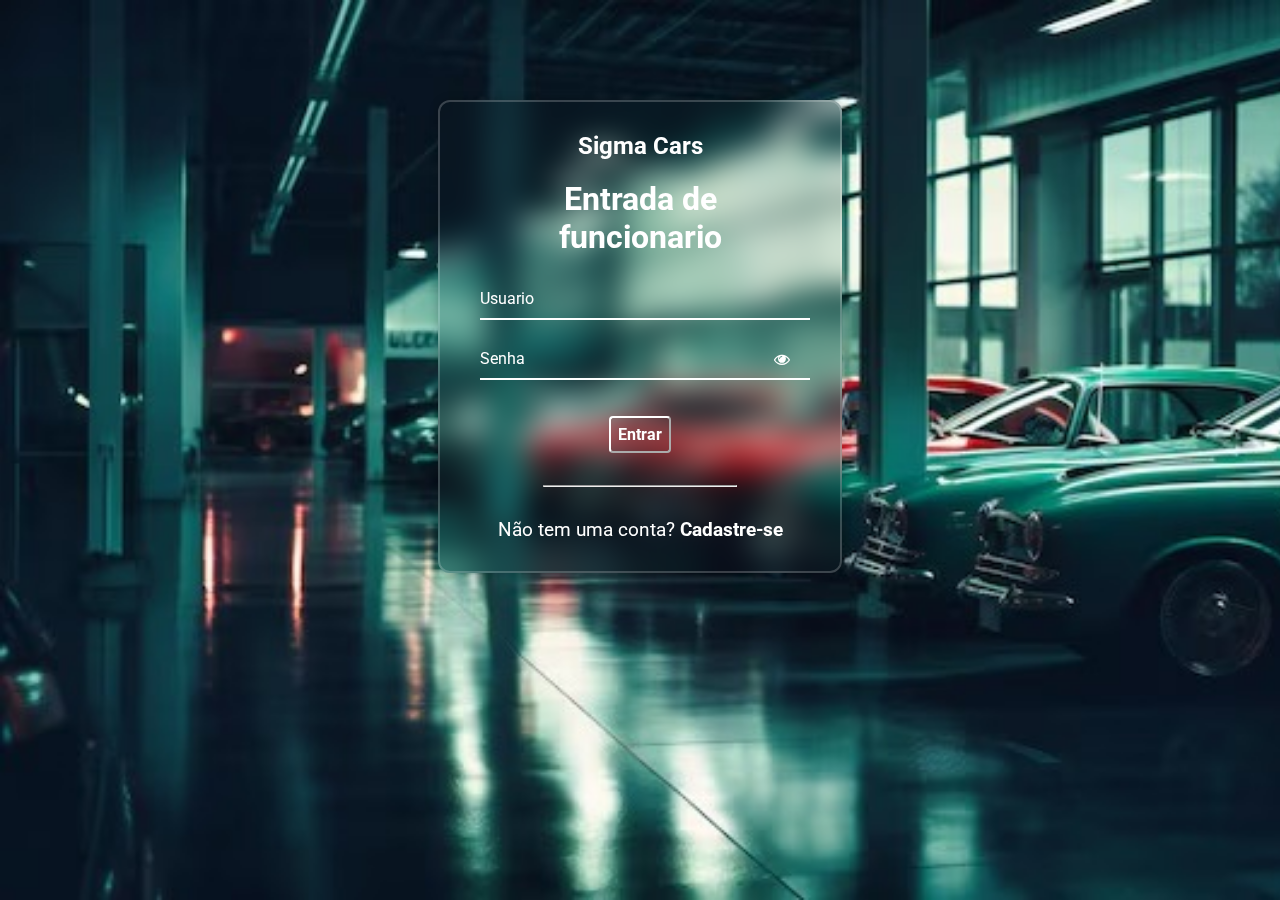
<file: index.html>
<!DOCTYPE html>
<html lang="pt-br">
  <head>
    <meta charset="UTF-8" />
    <meta http-equiv="X-UA-Compatible" content="IE=edge" />
    <meta name="viewport" content="width=device-width, initial-scale=1.0" />
    <link rel="stylesheet" href="https://stackpath.bootstrapcdn.com/font-awesome/4.7.0/css/font-awesome.min.css"/>
    <link rel="stylesheet" href="signin.css" />
    <title>Singin</title>
  </head>
  <body>
    <div class="container">
      <div class="card">
        <h2>Sigma Cars</h2>
        <h1>Entrada de funcionario</h1>

        <div id="msgError"></div>

        <div class="label-float">
          <input type="text" id="usuario" paceholder="" required />
          <label id="userLabel" for="usuario">Usuario</label>
        </div>

        <div class="label-float">
          <input type="password" id="senha" paceholder="" required />
          <label id="senhaLabel" for="senha">Senha</label>
          <i class="fa fa-eye" aria-hidden="true"></i>
        </div>

        <div class="justify-center">
          <button onclick="entrar()">Entrar</button>
        </div>

        <div class="justify-center">
          <hr />
        </div>

        <p>
          Não tem uma conta?
          <a href="signup.html">
            Cadastre-se
          </a>
        </p>
      </div>
    </div>

    <script src="signin.js"></script>
  </body>
</html>
</file>
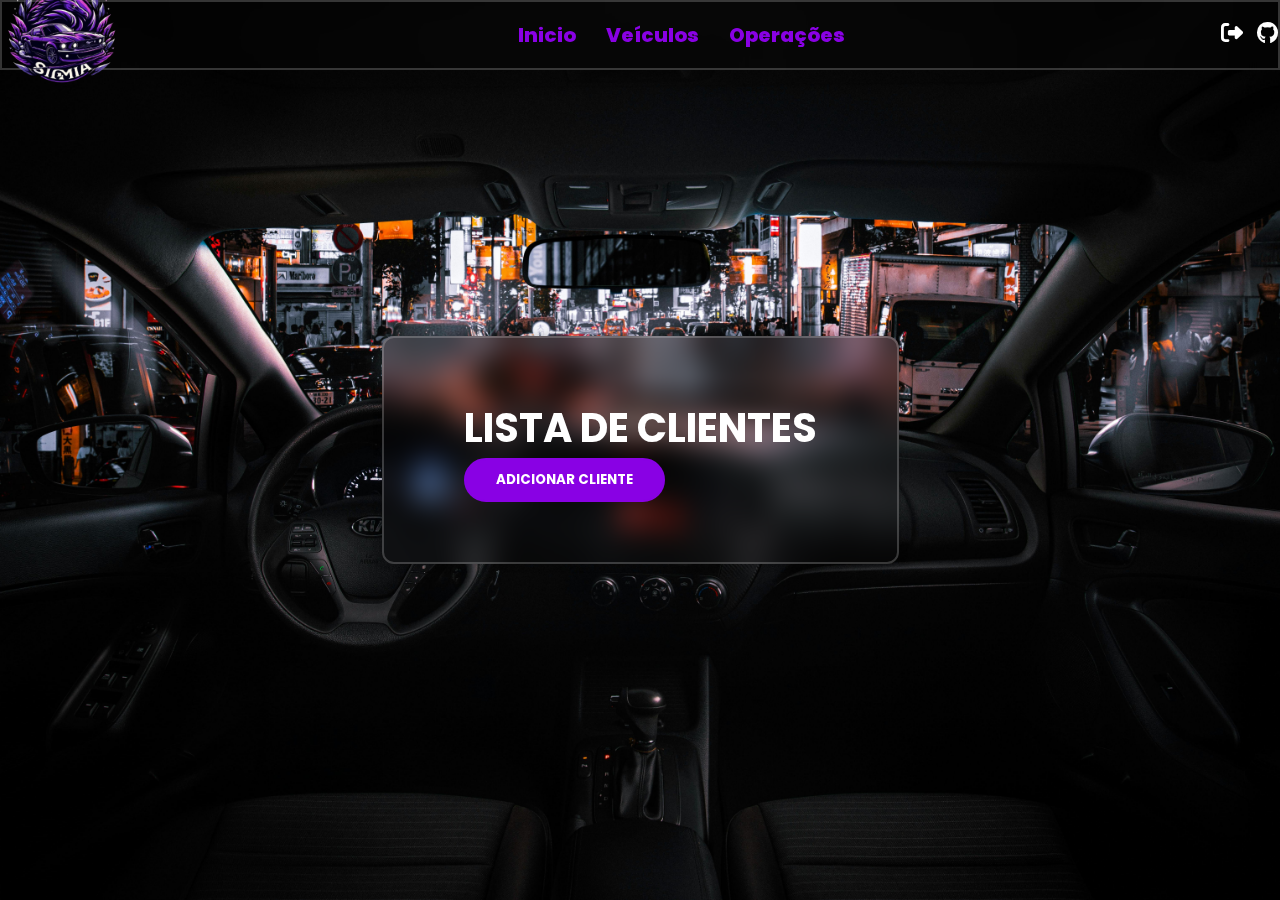
<file: clientes.html>
<!DOCTYPE html>
<html lang="pt-BR">
<head>
    <meta charset="UTF-8">
    <meta name="viewport" content="width=device-width, initial-scale=1.0">
    <link rel="stylesheet" href="Clientes.css">
    <link rel="stylesheet" href="https://cdnjs.cloudflare.com/ajax/libs/font-awesome/6.4.0/css/all.min.css">
    <title>Clientes - Rede Sigma</title>
</head>
<body>
    <header>
        <nav>
            <img src="images/logo1.png" class="logo" alt="" >
            <div class="menu">
                <a href="home.html">Inicio</a>
                <a href="veiculos.html">Veículos</a>
                <a href="operacoes.html">Operações</a>
            </div>
            
            <div class="social">
                <a href="index.html"><i class="fa-solid fa-right-from-bracket"></i></a>
                <a href="https://github.com/JotaMarcos/PropostaProjetoSigma/tree/main"><i class="fa-brands fa-github"></i></a>
            </div>
            
        </nav>
    </header>
    <div class="hero">
        <section id="clientes">     
            <div class="card">       
                <div class="text">
                    <h2>Lista de Clientes</h2>
                    <ul id="lista-clientes"></ul>
                    <button class="btn" onclick="adicionarCliente()">Adicionar Cliente</button>
                </div>
            </div>
        </section>
    </div>
    <script src="script.js"></script>
</body>
</html>
</file>
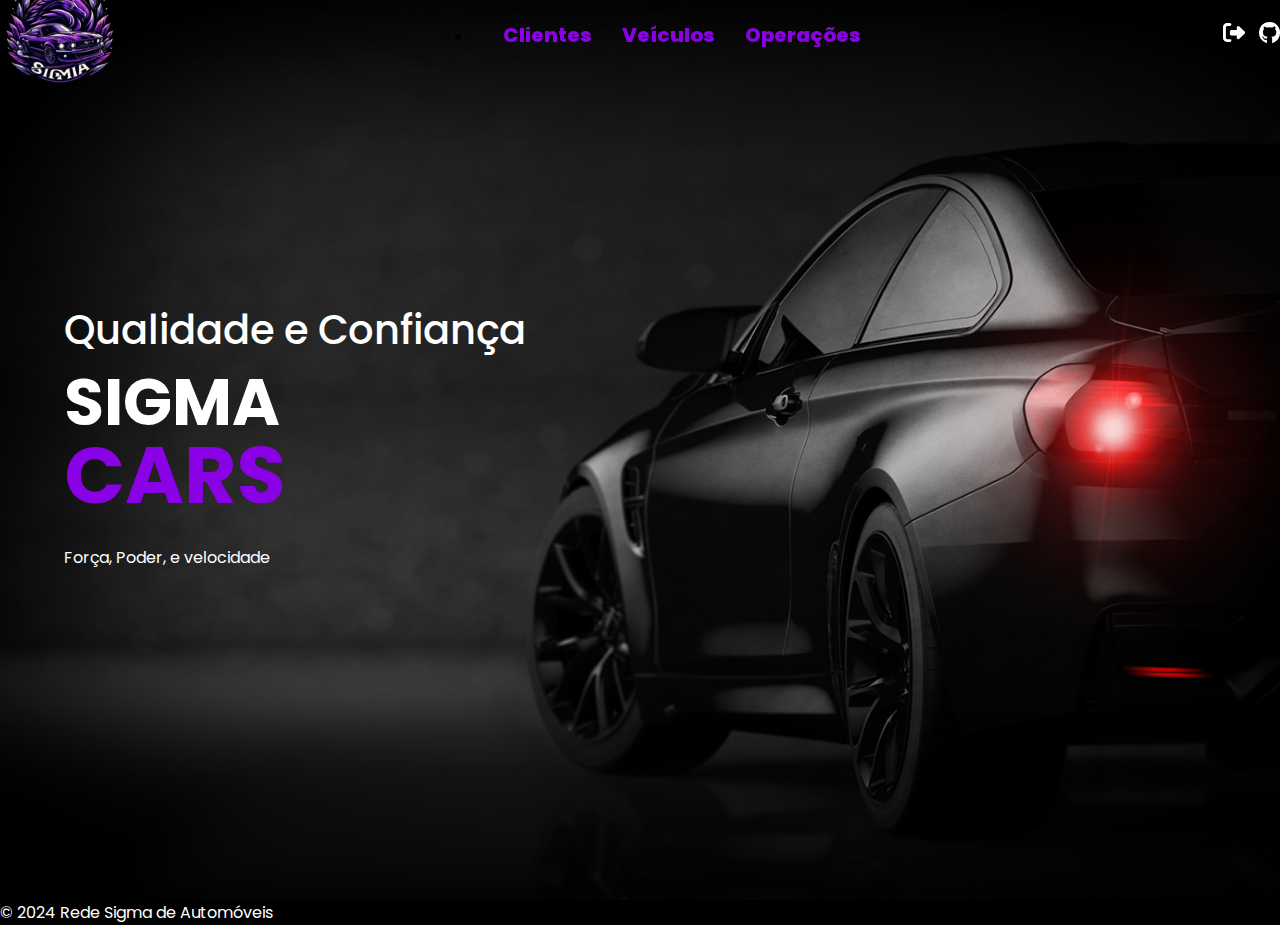
<file: home.html>
<!DOCTYPE html>
<html lang="pt-br">
<head>
    <meta charset="UTF-8">
    <meta http-equiv="X-UA-Compatible" content="IE=edge">
    <meta name="viewport" content="width=device-width, initial-scale=1.0">
    <title>Cars</title>
    <link rel="stylesheet" href="https://cdnjs.cloudflare.com/ajax/libs/font-awesome/6.4.0/css/all.min.css">
    <link rel="stylesheet" href="home.css">
</head>
<body>
    <header>
        <nav>
            <img src="images/logo1.png" class="logo" alt="" >
            <div class="menu">
                <li><a href="clientes.html">Clientes</a></li>
                <li><a href="veiculos.html">Veículos</a></li>
                <li><a href="operacoes.html">Operações</a></li>

            </div>

            <div class="social">
                <a href="index.html"><i class="fa-solid fa-right-from-bracket"></i></a>
                <a href="https://github.com/JotaMarcos/PropostaProjetoSigma/tree/main"><i class="fa-brands fa-github"></i></a>
            </div>
        </nav>
    </header>
    
    <div class="hero">

        <div class="text">
            <h4>Qualidade e Confiança</h4>
            <h1>Sigma<br> <span>Cars</span></h1>
            <p>Força, Poder, e velocidade </p>
  
        </div>
    </div>

    <footer>
        <p>&copy; 2024 Rede Sigma de Automóveis</p>
    </footer>

    <script>
        let heroBg = document.querySelector('.hero');

        setInterval(() => {
            heroBg.style.backgroundImage = "url(images/bg-light.jpg)"
            
            setTimeout(() => {
                heroBg.style.backgroundImage = "url(images/bg.jpg)"
            }, 1000);
        }, 2200);
    </script>
</body>
</html>
</file>
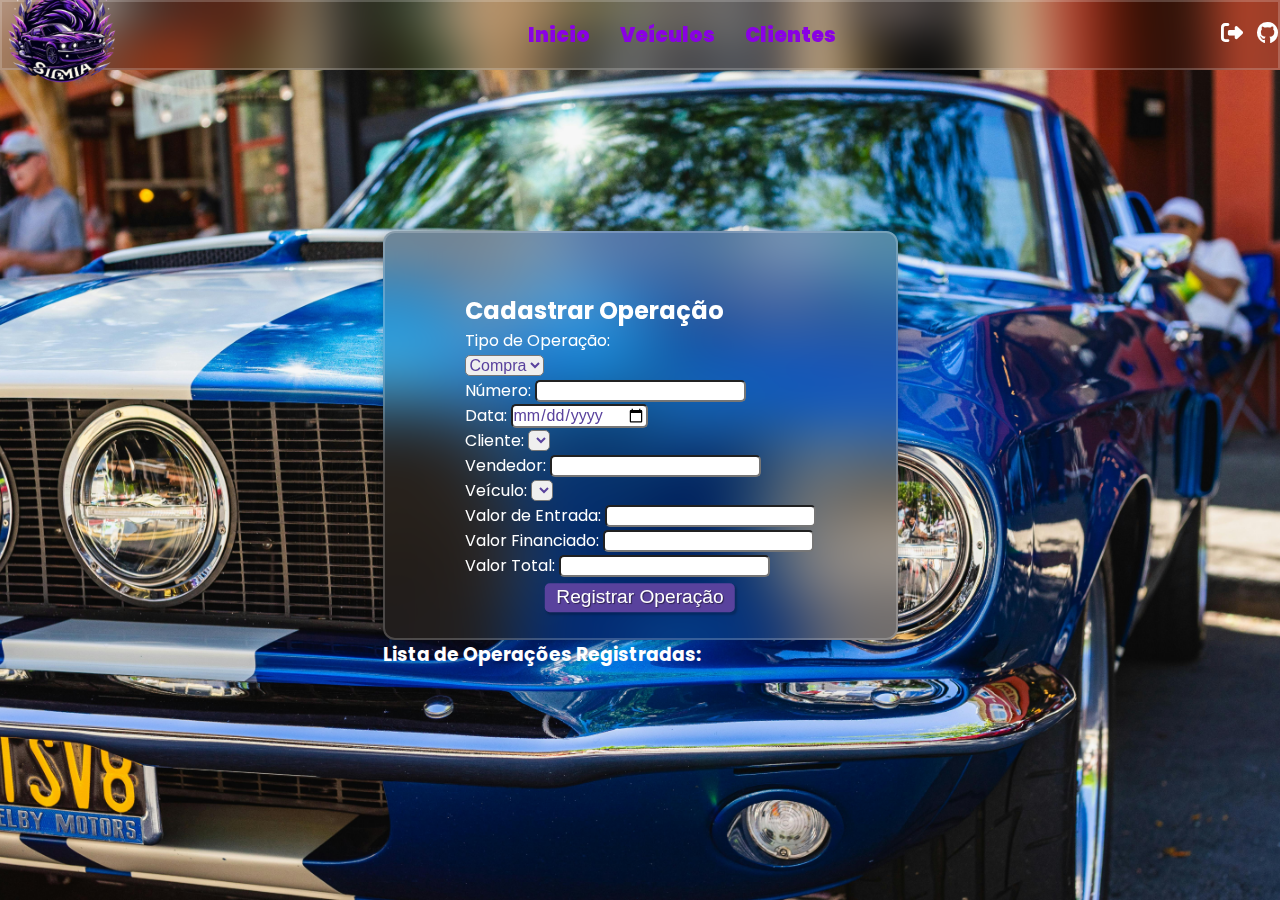
<file: operacoes.html>
<!DOCTYPE html>
<html lang="pt-BR">
<head>
    <meta charset="UTF-8">
    <meta name="viewport" content="width=device-width, initial-scale=1.0">
    <link rel="stylesheet" href="operações.css">
    <link rel="stylesheet" href="https://cdnjs.cloudflare.com/ajax/libs/font-awesome/6.4.0/css/all.min.css">
    <title>Operações - Rede Sigma</title>
</head>
<body>
    <header>
        <nav>
            <img src="images/logo1.png" class="logo" alt="" >
            <div class="menu">
                <a href="home.html">Inicio</a>
                <a href="veiculos.html">Veículos</a>
                <a href="clientes.html">Clientes</a>
            </div>
            <div class="social">
                <a href="index.html"><i class="fa-solid fa-right-from-bracket"></i></a>
                <a href="https://github.com/JotaMarcos/PropostaProjetoSigma/tree/main"><i class="fa-brands fa-github"></i></a>
            </div>
        </nav>
    </header>

     <section id="operacoes" >
        <div class="card">
            <h2>Cadastrar Operação</h2>

    
            <form id="form-operacao">
                <p>Tipo de Operação:</p>
                <select id="tipo-operacao">
                    <option value="compra">Compra</option>
                    <option value="venda">Venda</option>
                </select><br/>

                Número: <input type="number" id="numero" required /><br/>
                Data: <input type="date" id="data" required /><br/>
                Cliente: 
                <select id="cliente-select"></select><br/>
                Vendedor: 
                <input type="text" id="vendedor" required /><br/>
                Veículo: 
                <select id="veiculo-select"></select><br/>


                Valor de Entrada: 
                <input type="number" id="valor-entrada" /><br/>
                Valor Financiado: 
                <input type="number" id="valor-financiado" /><br/>
                Valor Total: 
                <input type="number" id="valor-total" /><br/>

             <button class="btn" type="submit">Registrar Operação</button>
            </form>
        </div>
         <h3>Lista de Operações Registradas:</h3>
         <ul id="lista-operacoes"></ul>

     </section>


     <script src="script.js"></script> 
  </body> 
  </html>
</file>
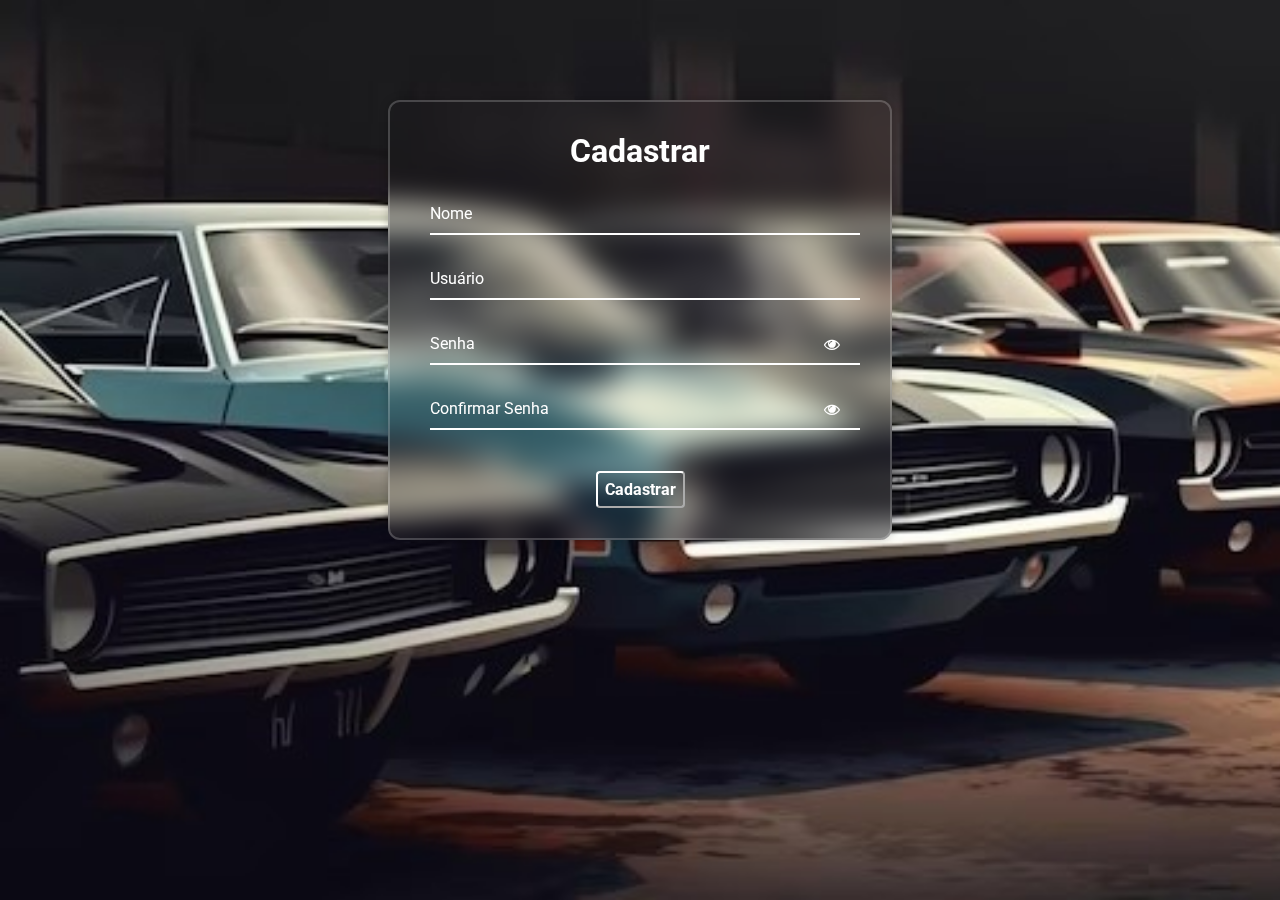
<file: signup.html>
<!DOCTYPE html>
<html lang="pt-br">
  <head>
    <meta charset="UTF-8" />
    <meta http-equiv="X-UA-Compatible" content="IE=edge" />
    <meta name="viewport" content="width=device-width, initial-scale=1.0" />
    <link rel="stylesheet" href="https://stackpath.bootstrapcdn.com/font-awesome/4.7.0/css/font-awesome.min.css"/>
    <link rel="stylesheet" href="signup.css" />
    <title>Singup</title>
  </head>
  <body>
    <div class="container">
      <div class="card">
        <h1>Cadastrar</h1>

        <div id="msgError"></div>
        <div id="msgSuccess"></div>

        <div class="label-float">
          <input type="text" id="nome" placeholder=" " required />
          <label id="labelNome" for="nome">Nome</label>
        </div>

        <div class="label-float">
          <input type="text" id="usuario" placeholder=" " required />
          <label id="labelUsuario" for="usuario">Usuário</label>
        </div>

        <div class="label-float">
          <input type="password" id="senha" placeholder=" " required />
          <label id="labelSenha" for="senha">Senha</label>
          <i id="verSenha" class="fa fa-eye" aria-hidden="true"></i>
        </div>

        <div class="label-float">
          <input type="password" id="confirmSenha" placeholder=" " required />
          <label id="labelConfirmSenha" for="confirmSenha"
            >Confirmar Senha</label
          >
          <i id="verConfirmSenha" class="fa fa-eye" aria-hidden="true"></i>
        </div>

        <div class="justify-center">
          <button onclick="cadastrar()">Cadastrar</button>
        </div>
      </div>
    </div>

    <script src="signup.js"></script>
  </body>
</html>
</file>
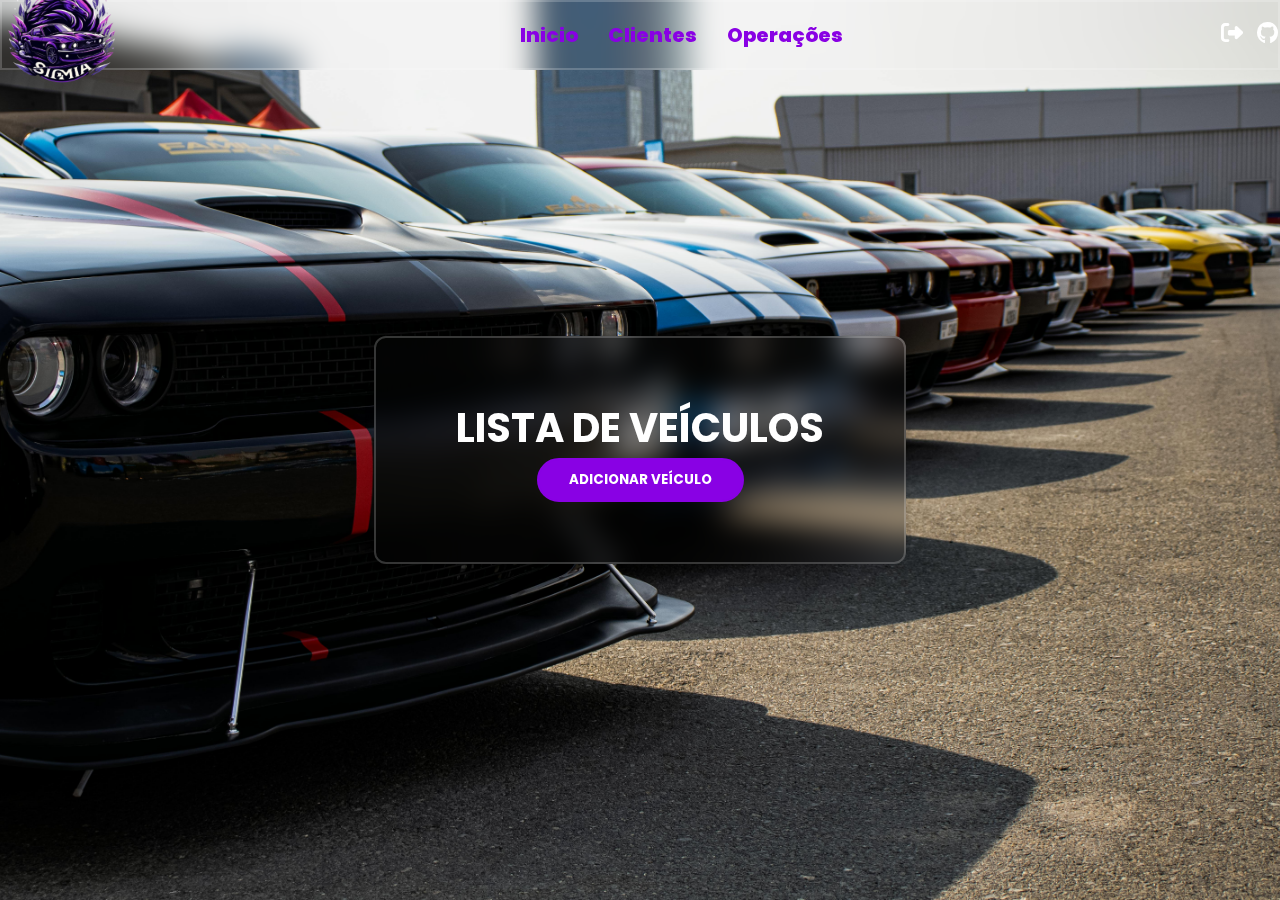
<file: veiculos.html>
<!DOCTYPE html>
<html lang="pt-BR">
<head>
    <meta charset="UTF-8">
    <meta name="viewport" content="width=device-width, initial-scale=1.0">
    <link rel="stylesheet" href="veiculos.css">
    <link rel="stylesheet" href="https://cdnjs.cloudflare.com/ajax/libs/font-awesome/6.4.0/css/all.min.css">
    <title>veiculos - Rede Sigma</title>
</head>
<body>
    <header>
        <nav>
            <img src="images/logo1.png" class="logo" alt="" >
            <div class="menu">
                <a href="home.html">Inicio</a>
                <a href="clientes.html">Clientes</a>
                <a href="operacoes.html">Operações</a>
            </div>
            <div class="social">
                <a href="index.html"><i class="fa-solid fa-right-from-bracket"></i></a>
                <a href="https://github.com/JotaMarcos/PropostaProjetoSigma/tree/main"><i class="fa-brands fa-github"></i></a>
            </div>
        </nav>
    </header>
        <div class="hero">
            <section id="veiculos">
                <div class="card">       
                    <div class="text">
                            <h2>Lista de Veículos</h2>
                            <ul id="lista-veiculos"></ul>
                            <div class="center">
                            <button class="btn" onclick="adicionarVeiculo()">Adicionar Veículo</button>
                            </div>
                    </div>
                </div>
            </section>     
        </div>
    <script src="script.js"></script>
</body>
</html>
</file>
<file: signin.css>
@import url('https://fonts.googleapis.com/css2?family=Roboto:ital,wght@0,100;0,300;0,400;0,500;0,700;0,900;1,100;1,300;1,400;1,500;1,700;1,900&display=swap');

* {
  margin: 0;
  padding: 0;
  font-family: 'Roboto', sans-serif;
}

body {
  background-image: url("images/login2.jpeg");
  background-repeat: no-repeat;
  background-size: cover;
  background-attachment: fixed
  
}

.container {
  display: flex;
  justify-content: center;
  width: 100%;
  margin-top: 100px;
}

.card {
  width: 320px;
  background: transparent;
  border: 2px solid rgba(255, 255, 255, .2);
  backdrop-filter: blur(15px);
  box-shadow: 0 0 10px rgba(0, 0, 0, .2);
  color: #fff;
  border-radius: 12px;
  padding: 30px 40px;
}

h1{
  text-align: center;
  margin-bottom: 20px;
  color: #fff
}

h2{
  text-align: center;
  margin-bottom: 20px;
  color: #fff
}

.label-float input{
  width: 100%;
  padding: 5px 5px;
  display: inline-block;
  border: 0;
  border-bottom: 2px solid #fff;
  background-color: transparent;
  outline: none;
  min-width: 180px;
  font-size: 16px;
  transition: all .3s ease-out;
  border-radius: 0;
  color: #fff;
}

.label-float{
  position: relative;
  padding-top: 13px;
  margin-top: 5%;
  margin-bottom: 5%;
}

.label-float input:focus{
  border-bottom: 2px solid #fff;
}

.label-float label{
  color: #fff;
  position: absolute;
  top: 0;
  left: 0;
  margin-top: 13px;
  transition: all .3s ease-out;
}

.label-float input:focus + label,
.label-float input:valid + label{
  font-size: 13px;
  margin-top: 0;
  color: #fff;
}

button{
  background-color: transparent;
  border-color: #fff;
  color: #fff;
  padding: 7px;
  font-weight: bold;
  font-size: 12pt;
  margin-top: 20px;
  border-radius: 4px;
  cursor: pointer;
  outline: none;
  transition: all .4s ease-out;
}

button:hover{
  background-color: #272262;
  color: #fff;
}

.justify-center{
  display: flex;
  justify-content: center;
}

hr{
  margin-top: 10%;
  margin-bottom: 10%;
  width: 60%;
}

p{
  color: #fff;
  font-size: 14pt;
  text-align: center;
}

a{
  color: #fff;
  font-weight: bold;
  text-decoration: none;
  transition: all .3s ease-out;
}

a:hover{
  color: #fff;
}

.fa-eye{
  position: absolute;
  top: 15px;
  right: 10px;
  cursor: pointer;
  color: #fff;
}

 #msgError{
  text-align: center;
  color: #ff0000;
  background-color: #ffbbbb;
  padding: 10px;
  border-radius: 4px;
  display: none;
}
</file>
<file: Clientes.css>
@import url('https://fonts.googleapis.com/css2?family=Poppins:wght@300;400;500;600;700;800;900&display=swap');
*{
    padding: 0;
    margin: 0;
    box-sizing: border-box;
    text-decoration: none;
    font-family: 'Poppins', sans-serif;
}
header{
    position: fixed;
    top: 0;
    left: 0;
    right: 0;
}
header nav{
    background: transparent;
    border: 2px solid rgba(255, 255, 255, .2);
    backdrop-filter: blur(15px);
    width: 100%;
    margin: auto;
    display: flex;
    justify-content: space-between;
    align-items: center;
    height: 70px;
    position: absolute;
}
header nav .logo{
    width: 120px;
}
header nav .menu{
    display: flex;
    align-items: center;
}
nav .menu a{
    color: #8901e4;
    font-size: 20px;
    font-weight: 800;
    margin-left: 30px;
    position: relative;
}
nav .menu a::after{
    content: '';
    position: absolute;
    bottom: -5px;
    left: 0;
    width: 0%;
    height: 2px;
    background-color: #8901e4;
    transition: 0.4s;
}
nav .menu a:hover::after{
    width: 100%;
}
nav .social a i{
    color: #fff;
    font-size: 22px;
    margin-left: 10px;
    transition: 0.3s;
}
nav .social a i:hover{
    transform: scale(1.3);
    color: #8901e4;
}


body{
    width: 100%;
    height: 100vh;
    background: url('images/pexels-apasaric-4512439.jpg');
    background-position: center;
    background-repeat: no-repeat;
    background-size: cover;
    background-attachment: fixed;
    display: flex;
    justify-content: center;
    align-items: center;
}

.hero .card {
    background: transparent;
    border: 2px solid rgba(255, 255, 255, .2);
    backdrop-filter: blur(15px);
    box-shadow: 0 0 10px rgba(0, 0, 0, .2);
    border-radius: 12px;
    padding: 60px 80px;
  }
.hero .text h2{
    font-size: 40px;
    color: #fff;
    text-transform: uppercase;

}

.hero .text li{
    color: #fff;
    margin-bottom: 30px;
    display: flex;
    align-items: center;
    justify-content: center;
}
.hero .text li img{
    
    justify-content: center;
    display: block; 
    margin: 10 auto;
    
    
}
.hero .text .center{
    display: flex;
    justify-content: center;
}
.hero .text .btn{
    padding: 10px 30px;
    background-color: #8901e4;
    text-transform: uppercase;
    color: #fff;
    font-weight: bold;
    border-radius: 80px;
    border: 2px solid #8901e4;
    transition: 0.3s;
    cursor: pointer;
}
.hero .text .btn:hover{
    background-color: transparent;
}
</file>
<file: home.css>
@import url('https://fonts.googleapis.com/css2?family=Poppins:wght@300;400;500;600;700;800;900&display=swap');

*{
    padding: 0;
    margin: 0;
    box-sizing: border-box;
    text-decoration: none;
    font-family: 'Poppins', sans-serif;
}
header{
    position: fixed;
    top: 0;
    left: 0;
    right: 0;
}
header nav{
    width: 100%;
    margin: auto;
    display: flex;
    justify-content: space-between;
    align-items: center;
    height: 70px;
    position: absolute;
}
header nav .logo{
    width: 120px;
}
header nav .menu{
    display: flex;
    align-items: center;
}
nav .menu a{
    color: #8901e4;
    font-size: 20px;
    font-weight: 800;
    margin-left: 30px;
    position: relative;
}
nav .menu a::after{
    content: '';
    position: absolute;
    bottom: -5px;
    left: 0;
    width: 0%;
    height: 2px;
    background-color: #8901e4;
    transition: 0.4s;
}
nav .menu a:hover::after{
    width: 100%;
}
nav .social a i{
    color: #fff;
    font-size: 22px;
    margin-left: 10px;
    transition: 0.3s;
}
nav .social a i:hover{
    transform: scale(1.3);
    color: #8901e4;
}





.hero{
    width: 100%;
    height: 100vh;
    background: url('images/bg-light.jpg');
    background-position: center;
    background-size: cover;
    display: flex;
    justify-content: center;
    align-items: center;
}
.hero .text{
    width: 90%;
    margin: auto;
}
.hero .text h4{
    font-size: 40px;
    color: #fff;
    font-weight: 500;
    margin-bottom: 10px;
}
.hero .text h1{
    color: #fff;
    font-size: 65px;
    text-transform: uppercase;
    line-height: 1;
    margin-bottom: 30px;
}
.hero .text h1 span{
    color: #8901e4;
    font-size: 80px;
    font-weight: bold;
}
.hero .text p{
    color: #fff;
    margin-bottom: 30px;
}
.hero .text .btn{
    padding: 10px 30px;
    background-color: #8901e4;
    text-transform: uppercase;
    color: #fff;
    font-weight: bold;
    border-radius: 30px;
    border: 2px solid #8901e4;
    transition: 0.3s;
}
.hero .text .btn:hover{
    background-color: transparent;
}



footer{
    background: #000000;
}
footer p{
    color: #fff;

}
</file>
<file: operações.css>
@import url('https://fonts.googleapis.com/css2?family=Poppins:wght@300;400;500;600;700;800;900&display=swap');
*{
    padding: 0;
    margin: 0;
    box-sizing: border-box;
    text-decoration: none;
    font-family: 'Poppins', sans-serif;
}
header{
    position: fixed;
    top: 0;
    left: 0;
    right: 0;
}
header nav{
    background: transparent;
    border: 2px solid rgba(255, 255, 255, .2);
    backdrop-filter: blur(25px);
    width: 100%;
    margin: auto;
    display: flex;
    justify-content: space-between;
    align-items: center;
    height: 70px;
    position: absolute;
}
header nav .logo{
    width: 120px;
}
header nav .menu{
    display: flex;
    align-items: center;
}
nav .menu a{
    color: #8901e4;
    font-size: 20px;
    font-weight: 900;
    margin-left: 30px;
    position: relative;
}
nav .menu a::after{
    content: '';
    position: absolute;
    bottom: -5px;
    left: 0;
    width: 0%;
    height: 2px;
    background-color: #8901e4;
    transition: 0.4s;
}
nav .menu a:hover::after{
    width: 100%;
}
nav .social a i{
    color: #fff;
    font-size: 22px;
    margin-left: 10px;
    transition: 0.3s;
}
nav .social a i:hover{
    transform: scale(1.3);
    color: #8901e4;
}



body{
    width: 100%;
    height: 100vh;
    background: url('images/pexels-robertkso-24182221.jpg');
    background-position: center;
    background-repeat: no-repeat;
    background-size: cover;
    display: flex;
    background-attachment: fixed;
    justify-content: center;
    align-items: center;
    color: #fff;
}

input, select, textarea, button {
    font-family: sans-serif;
    font-size: 1em;
    color: #59429d;
    border-radius: 5px;
}

.btn {
    font-size: 1.2em;
    background: #59429d;
    border: 0;
    margin-bottom: 1em;
    color: #ffffff;
    padding: 0.2em 0.6em;
    box-shadow: 2px 2px 2px rgba(0,0,0,0.2);
    text-shadow: 1px 1px 1px rgba(0,0,0,0.5);
    position: absolute;
    top: 90%;
    left: 50%;
    margin-right: -50%;
    transform: translate(-50%, -50%)

}


.card{
    background: transparent;
    border: 2px solid rgba(255, 255, 255, .2);
    backdrop-filter: blur(35px);
    box-shadow: 0 0 10px rgba(0, 0, 0, .2);
    border-radius: 12px;
    padding: 60px 80px;
}
</file>
<file: signup.css>
@import url('https://fonts.googleapis.com/css2?family=Roboto:ital,wght@0,100;0,300;0,400;0,500;0,700;0,900;1,100;1,300;1,400;1,500;1,700;1,900&display=swap');

* {
  margin: 0;
  padding: 0;
  font-family: 'Roboto', sans-serif;
}

body {
  background-image: url("images/cadastro.jpeg");
  background-repeat: no-repeat;
  background-size: cover;
  background-attachment: fixed
  
}

.container {
  display: flex;
  justify-content: center;
  width: 100%;
  margin-top: 100px;
}

.card {
  width: 420px;
  background: transparent;
  border: 2px solid rgba(255, 255, 255, .2);
  backdrop-filter: blur(15px);
  box-shadow: 0 0 10px rgba(0, 0, 0, .2);
  color: #fff;
  border-radius: 12px;
  padding: 30px 40px;
}

h1{
  text-align: center;
  margin-bottom: 20px;
  color: #fff
}

.label-float input{
  width: 100%;
  padding: 5px 5px;
  display: inline-block;
  border: 0;
  border-bottom: 2px solid #fff;
  background-color: transparent;
  outline: none;
  min-width: 180px;
  font-size: 16px;
  transition: all .3s ease-out;
  border-radius: 0;
  color: #fff;
  
}

.label-float{
  position: relative;
  padding-top: 13px;
  margin-top: 5%;
  margin-bottom: 5%;
}

.label-float input:focus{
  border-bottom: 2px solid #fff;
}

.label-float label{
  color: #ffffff;
  position: absolute;
  top: 0;
  left: 0;
  margin-top: 13px;
  transition: all .3s ease-out;
}

.label-float input:focus + label,
.label-float input:valid + label{
  font-size: 13px;
  margin-top: 0;
  color: #fff
}

button{
  background-color: transparent;
  border-color: #fff;
  color: #fff;
  padding: 7px;
  font-weight: bold;
  font-size: 12pt;
  margin-top: 20px;
  border-radius: 4px;
  cursor: pointer;
  outline: none;
  transition: all .4s ease-out;
}

button:hover{
  background-color: #0d009c;
  color: #fff;
}

.justify-center{
  display: flex;
  justify-content: center;
}

.fa-eye{
  position: absolute;
  top: 15px;
  right: 10px;
  cursor: pointer;
  color: #fff;
}

#msgError{
  text-align: center;
  color: #ff0000;
  background-color: #ffbbbb;
  padding: 10px;
  border-radius: 4px;
  display: none;
}

#msgSuccess{
  text-align: center;
  color: #00bb00;
  background-color: #bbffbe;
  padding: 10px;
  border-radius: 4px;
  display: none;
}
</file>
<file: veiculos.css>
@import url('https://fonts.googleapis.com/css2?family=Poppins:wght@300;400;500;600;700;800;900&display=swap');
*{
    padding: 0;
    margin: 0;
    box-sizing: border-box;
    text-decoration: none;
    font-family: 'Poppins', sans-serif;
}
header{
    position: fixed;
    top: 0;
    left: 0;
    right: 0;
}
header nav{
    background: transparent;
    border: 2px solid rgba(255, 255, 255, .2);
    backdrop-filter: blur(15px);
    width: 100%;
    margin: auto;
    display: flex;
    justify-content: space-between;
    align-items: center;
    height: 70px;
    position: absolute;
}
header nav .logo{
    width: 120px;
}
header nav .menu{
    display: flex;
    align-items: center;
}
nav .menu a{
    color: #8901e4;
    font-size: 20px;
    font-weight: 800;
    margin-left: 30px;
    position: relative;
}
nav .menu a::after{
    content: '';
    position: absolute;
    bottom: -5px;
    left: 0;
    width: 0%;
    height: 2px;
    background-color: #8901e4;
    transition: 0.4s;
}
nav .menu a:hover::after{
    width: 100%;
}
nav .social a i{
    color: #fff;
    font-size: 22px;
    margin-left: 10px;
    transition: 0.3s;
}
nav .social a i:hover{
    transform: scale(1.3);
    color: #8901e4;
}




body{
    width: 100%;
    height: 100vh;
    background: url('images/pexels-vission-visuals-809428619-19248437.jpg');
    background-position: center;
    background-repeat: no-repeat;
    background-size: cover;
    background-attachment: fixed;
    display: flex;
    justify-content: center;
    align-items: center;
}

.hero .card {
    background: transparent;
    border: 2px solid rgba(255, 255, 255, .2);
    backdrop-filter: blur(15px);
    box-shadow: 0 0 10px rgba(0, 0, 0, .2);
    border-radius: 12px;
    padding: 60px 80px;
  }
.hero .text h2{
    font-size: 40px;
    color: #fff;
    text-transform: uppercase;

}

.hero .text li{
    color: #fff;
    margin-bottom: 30px;
    display: flex;
    align-items: center;
    justify-content: center;
}
.hero .text li img{
    
    justify-content: center;
    display: block; 
    margin: 10 auto;
    
    
}
.hero .text .center{
    display: flex;
    justify-content: center;
}
.hero .text .btn{
    padding: 10px 30px;
    background-color: #8901e4;
    text-transform: uppercase;
    color: #fff;
    font-weight: bold;
    border-radius: 80px;
    border: 2px solid #8901e4;
    transition: 0.3s;
    cursor: pointer;
}
.hero .text .btn:hover{
    background-color: transparent;
}

footer{
    background: #000000;
}
footer p{
    color: #fff;

}
</file>
